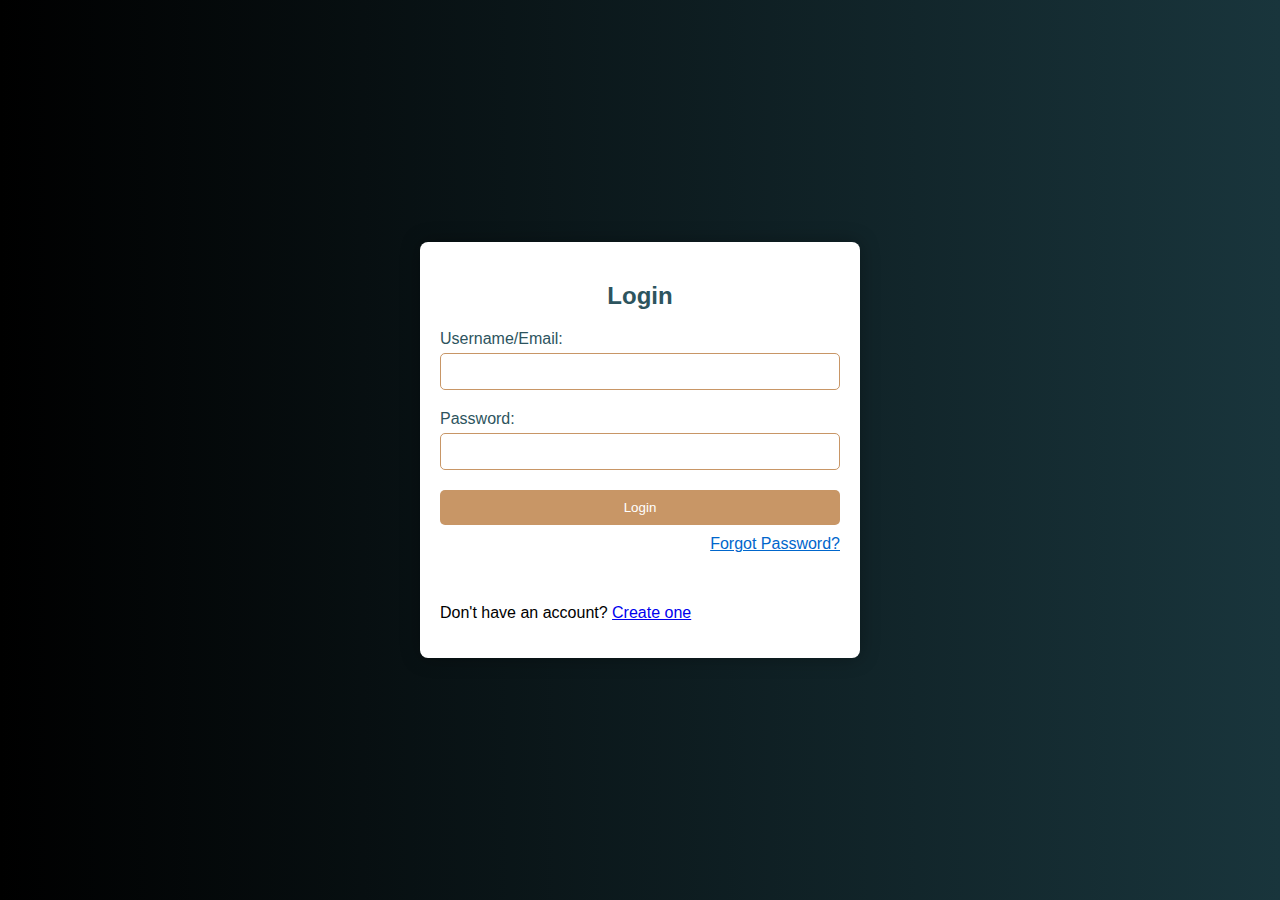
<file: login.html>
<!DOCTYPE html>
<html lang="en">
<head>
  <meta charset="UTF-8">
  <meta name="viewport" content="width=device-width, initial-scale=1.0">
  <title>Login</title>
  <link rel="stylesheet" href="styles.css">
</head>
<body>
  <div class="container">
    <h2>Login</h2>
    <form id="loginForm">
      <div class="input-group">
        <label for="username">Username/Email:</label>
        <input type="text" id="username" name="username" required>
      </div>
      <div class="input-group">
        <label for="password">Password:</label>
        <input type="password" id="password" name="password" required>
      </div>
      <button type="submit">Login</button>
    </form>
    <div class="forgot-password">
      <a href="reset_password.html">Forgot Password?</a>
    </div>
    <div id="loginMessage" class="message"></div>
    <p>Don't have an account? <a href="signup.html">Create one</a></p>
  </div>

  
  <script src="scripts.js"></script>
</body>
</html>
</file>
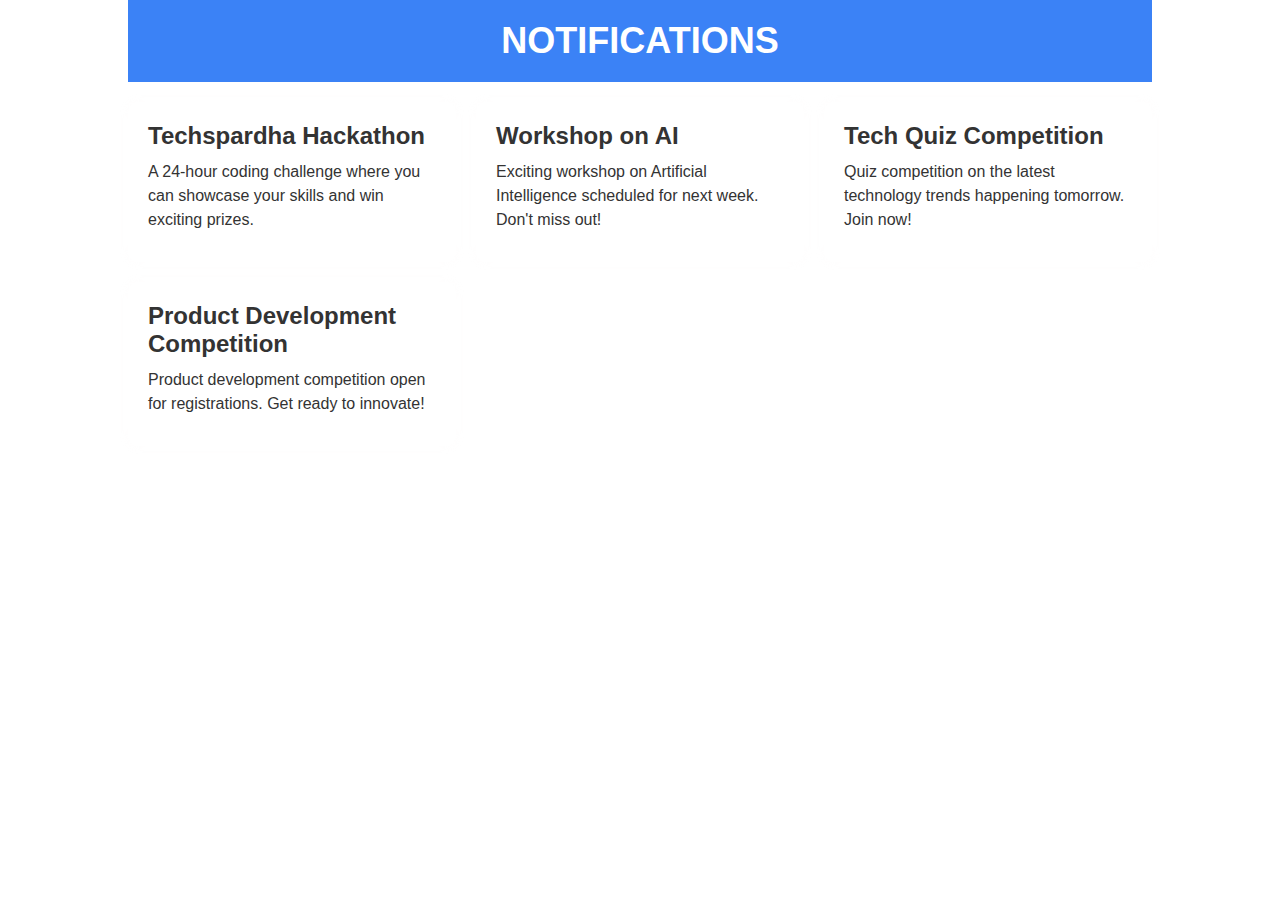
<file: notifications.html>
<!DOCTYPE html>
<html lang="en">
<head>
    <meta charset="UTF-8">
    <meta name="viewport" content="width=device-width, initial-scale=1.0">
    <title>Notifications Page</title>
    <style>
        /* Reset CSS */
* {
    margin: 0;
    padding: 0;
    box-sizing: border-box;
}

/* Main container styles */
.container {
    width: 80%;
    margin: 0 auto;
    font-family: 'Orbitron', sans-serif;
}

/* Header styles */
.header {
    background-color: #3b82f6;
    padding: 20px;
    text-align: center;
}

.title {
    font-size: 36px;
    color: #fff;
    text-transform: uppercase;
}

/* Notifications section styles */
.notifications {
    display: grid;
    grid-template-columns: repeat(auto-fit, minmax(300px, 1fr));
    gap: 20px;
    margin: 20px 0;
}

.notification {
    background-color: rgba(255, 255, 255, 0.5);
    border-radius: 10px;
    padding: 20px;
    box-shadow: 0px 0px 10px rgba(242, 238, 238, 0.1);
}

.notification h2 {
    font-size: 24px;
    font-weight: 600;
    margin-bottom: 10px;
}

.notification p {
    font-size: 16px;
    line-height: 1.5;
    margin-bottom: 10px;
}

.notification a {
    text-decoration: none;
    color: #333;
}

.notification a:hover {
    color: #6d6f71;
}

/* Background image */
body {
    background-image: url("https://imgs.search.brave.com/uqmW5GgFL7EHk08Z2MCQynKm145_n7hX5C_Nc1rNcmo/rs:fit:860:0:0/g:ce/aHR0cHM6Ly9pbWcu/ZnJlZXBpay5jb20v/cHJlbWl1bS1waG90/by9hYnN0cmFjdC1n/cmFkaWVudC1ibGFj/a18xMjU4LTEzODAu/anBnP3NpemU9NjI2/JmV4dD1qcGc");
    background-size: cover;
    background-position: center;
    color: #333; /* Default text color */
}

    </style>
</head>
<body>
    <div class="container">
        <header class="header">
            <h1 class="title">Notifications</h1>
        </header>

        <div class="notifications">
            <div class="notification">
                <h2><a href="#" class="event-link">Techspardha Hackathon</a></h2>
                <p>A 24-hour coding challenge where you can showcase your skills and win exciting prizes.</p>
            </div>
            <div class="notification">
                <h2><a href="#" class="event-link">Workshop on AI</a></h2>
                <p>Exciting workshop on Artificial Intelligence scheduled for next week. Don't miss out!</p>
            </div>
            <div class="notification">
                <h2><a href="#" class="event-link">Tech Quiz Competition</a></h2>
                <p>Quiz competition on the latest technology trends happening tomorrow. Join now!</p>
            </div>
            <div class="notification">
                <h2><a href="#" class="event-link">Product Development Competition</a></h2>
                <p>Product development competition open for registrations. Get ready to innovate!</p>
            </div>
        </div>
    </div>
</body>
</html>
</file>
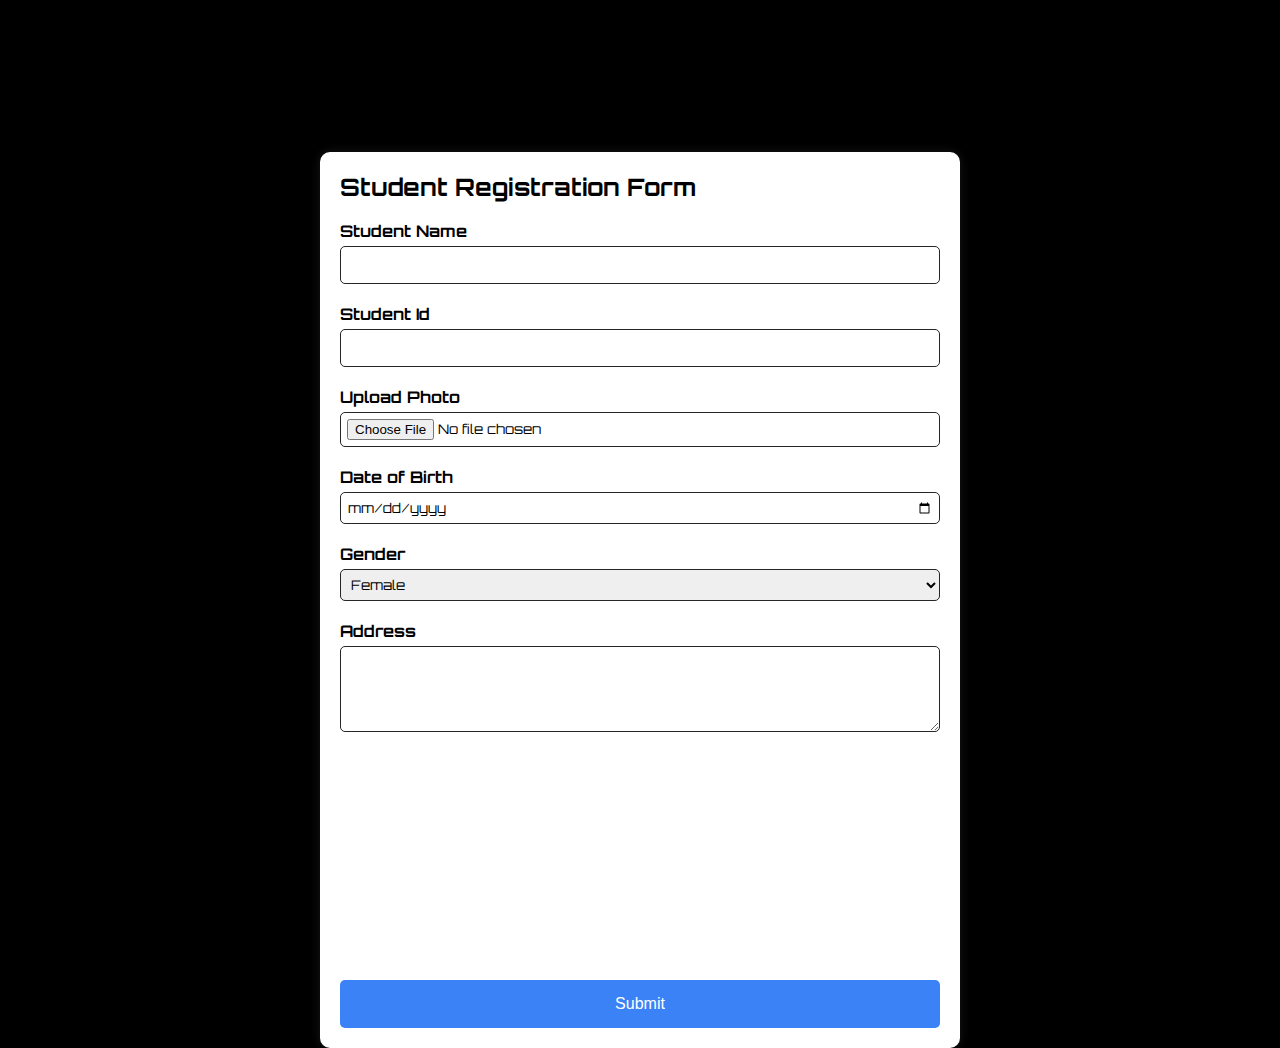
<file: registration_page.html>
<!DOCTYPE html>
<html lang="en">
<head>
    <meta charset="UTF-8">
    <meta name="viewport" content="=device-width, initial-scale=1.0">
    <title>Student Registration Form</title>
    <link href="https://fonts.googleapis.com/css2?family=Orbitron:wght@400;700&display=swap" rel="stylesheet">
    <style>
        body {
            font-family: 'Orbitron', sans-serif;
            display: flex;
            justify-content: center;
            align-items: center;
            height: 100vh;
            background-color: #000;
            margin: 0;
            padding: 0;
            background-image: url("https://imgs.search.brave.com/uqmW5GgFL7EHk08Z2MCQynKm145_n7hX5C_Nc1rNcmo/rs:fit:860:0:0/g:ce/aHR0cHM6Ly9pbWcu/ZnJlZXBpay5jb20v/cHJlbWl1bS1waG90/by9hYnN0cmFjdC1n/cmFkaWVudC1ibGFj/a18xMjU4LTEzODAu/anBnP3NpemU9NjI2/JmV4dD1qcGc");
          
            background-repeat: no-repeat;
            background-attachment: fixed;  
            background-size: cover;
            
        }

        .form {
            border-radius: 10px;
            width: 80%;
            max-width: 600px;
            padding: 20px;
            background-color: #fff;
            box-shadow: 0px 0px 10px rgba(255, 255, 255, 0.1);
            /* margin-top:300px; */
            margin-top: 300px;
            
        }

        .form label {
            display: block;
            font-weight: bold;
            margin-bottom: 5px;
            color: #000;
        }

        .form h2 {
            color: #000000;
            margin-top: 0;
        }

        .form input[type="text"],
        .form input[type="number"],
        .form input[type="file"],
        .form input[type="date"],
        .form select,
        .form textarea {
            width: 100%;
            padding: 10px;
            margin-bottom: 20px;
            border: 1px solid #272525;
            border-radius: 5px;
            box-sizing: border-box;
            font-family: 'Orbitron', sans-serif;
            color: #000;
        }

        .form button {
            width: 100%;
            padding: 15px;
            background-color: #3b82f6;
            border: none;
            border-radius: 5px;
            color: #fff;
            font-size: 16px;
            cursor: pointer;
            transition: background-color 0.3s ease;
        }

        .form button:hover {
            background-color: #2563eb;
        }

        .form iframe {
            width: 100%;
            height: 200px;
            border: 1px solid #fff;
            border-radius: 5px;
            margin-top: 20px;
        }

        .form input[type="file"] {
            padding: 6px;
        }

        .form textarea {
            resize: vertical;
        }

        .form input[type="date"] {
            padding: 6px;
        }

        .form select {
            padding: 6px;
        }

        .form::before {
            content: "";
            position: absolute;
            top: 0;
            left: 0;
            right: 0;
            bottom: 0;
            z-index: -1;
            
            border-radius: 10px;
            opacity: 0.2;
            
          
        }

        @media screen and (max-width: 600px) {
            .form {
                width: 100%;
            }
        }
    </style>
</head>
<body>
    
    <div class="form">
        
        <form action="">
            <h2>Student Registration Form</h2>
            <label for="sname">Student Name</label>
            <input type="text" id="sname" name="student_name">

            <label for="sid">Student Id</label>
            <input type="number" name="sid" id="sid">

            <label for="upload">Upload Photo</label>
            <input type="file" id="upload" name="upload" accept="image/jpg, image/jpeg,image/png">

            <label for="dob">Date of Birth</label>
            <input type="date" id="dob" name="dob" min="2000-01-01">

            <label for="gender">Gender</label>
            <select id="gender" name="gender">
                <option value="male">Male</option>
                <option value="female" selected>Female</option>
            </select>

            <label for="ad">Address</label>
            <textarea rows="4" cols="20" id="ad" name="address"></textarea>

            <iframe src="https://www.google.com/maps/embed?pb=!1m18!1m12!1m3!1d3457.1087648494113!2d76.82013447480091!3d29.947549974972546!2m3!1f0!2f0!3f0!3m2!1i1024!2i768!4f13.1!3m3!1m2!1s0x390e3f422f5244e7%3A0x9c630c311d6349b8!2sNIT%20KURUKSHETRA!5e0!3m2!1sen!2sin!4v1707208978338!5m2!1sen!2sin" width="600" height="450" style="border:0;" allowfullscreen="" loading="lazy" referrerpolicy="no-referrer-when-downgrade"></iframe>

            <button type="submit">Submit</button>
        </form>
    </div>
</body>
</html>
</file>
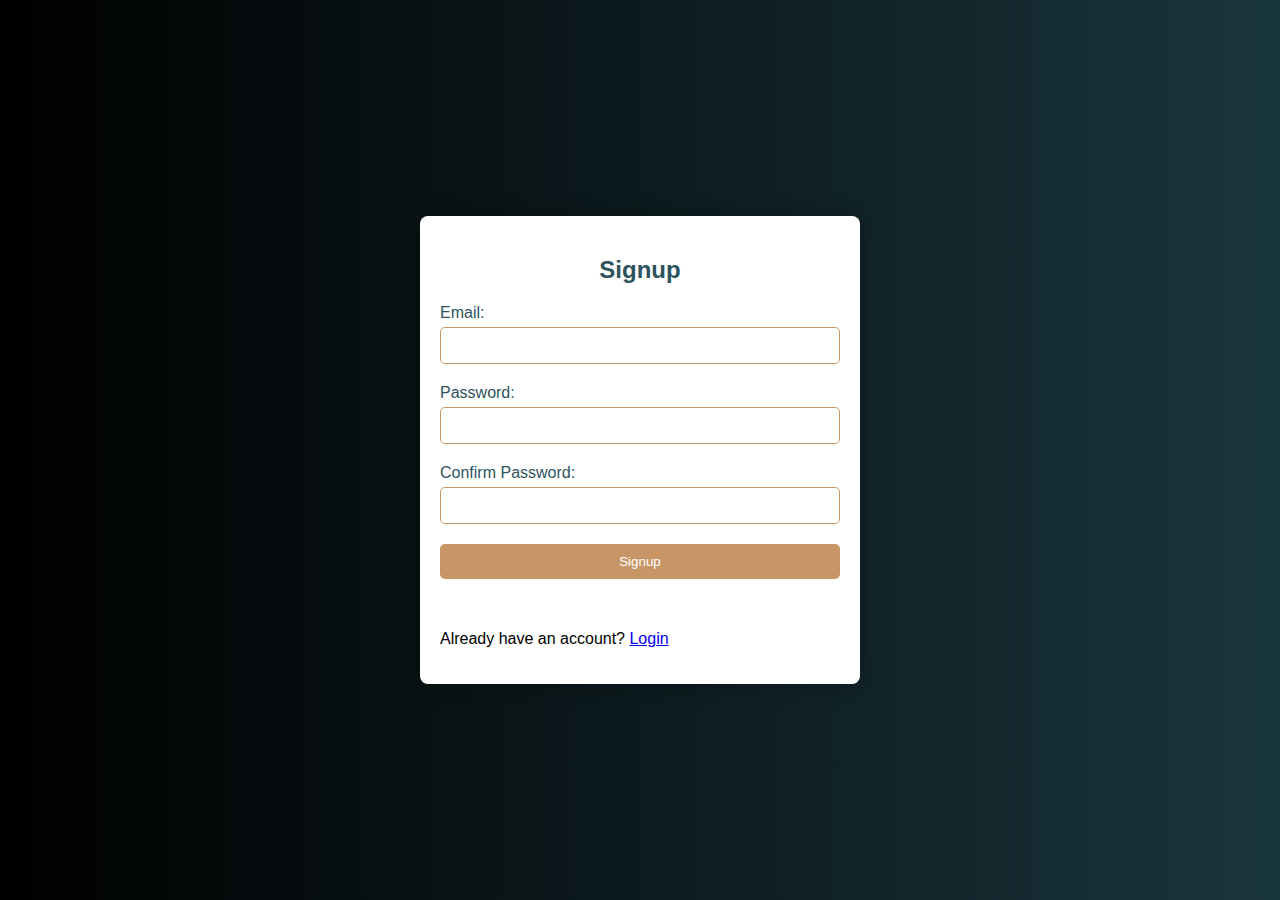
<file: signup.html>
<!DOCTYPE html>
<html lang="en">
<head>
  <meta charset="UTF-8">
  <meta name="viewport" content="width=device-width, initial-scale=1.0">
  <title>Signup</title>
  <link rel="stylesheet" href="styles.css">
</head>
<body>
  <div class="container">
    <h2>Signup</h2>
    <form id="signupForm">
      <div class="input-group">
        <label for="email">Email:</label>
        <input type="email" id="email" name="email" required>
      </div>
      <div class="input-group">
        <label for="password">Password:</label>
        <input type="password" id="password" name="password" required>
      </div>
      <div class="input-group">
        <label for="confirmPassword">Confirm Password:</label>
        <input type="password" id="confirmPassword" name="confirmPassword" required>
      </div>
      <button type="submit">Signup</button>
    </form>
    <div id="signupMessage" class="message"></div>
    <p>Already have an account? <a href="login.html">Login</a></p>
  </div>
  <script src="script.js"></script>
</body>
</html>
</file>
<file: styles.css>
body {
    background: linear-gradient(to right, #000000, #19353c);
    font-family: Arial, sans-serif;
    display: flex;
    justify-content: center;
    align-items: center;
    height: 100vh;
    margin: 0;
  }
  
  .container {
    background-color: #fff;
    padding: 20px;
    border-radius: 8px;
    box-shadow: 0 0 20px rgba(0, 0, 0, 0.3);
    max-width: 400px;
    width: 100%;
  }
  
  h2 {
    text-align: center;
    color: #2d545e;
  }
  
  .input-group {
    margin-bottom: 20px;
  }
  
  .input-group label {
    display: block;
    margin-bottom: 5px;
    color: #2d545e;
  }
  
  .input-group input {
    width: calc(100% - 22px);
    padding: 10px;
    border-radius: 5px;
    border: 1px solid #c89666;
  }
  
  button {
    background-color: #c89666;
    color: #fff;
    border: none;
    padding: 10px 20px;
    border-radius: 5px;
    cursor: pointer;
    width: 100%;
  }
  
  .message {
    margin-top: 15px;
    padding: 10px;
    border-radius: 5px;
    text-align: center;
  }
  
  .error {
    background-color: #ffcccc;
    color: #cc0000;
  }
  
  .success {
    background-color: #ccffcc;
    color: #009900;
  }
  .forgot-password {
    text-align: right;
    margin-top: 10px;
  }
  
  .forgot-password a {
    color: #0066cc;
    text-decoration: underline;
  }
</file>
